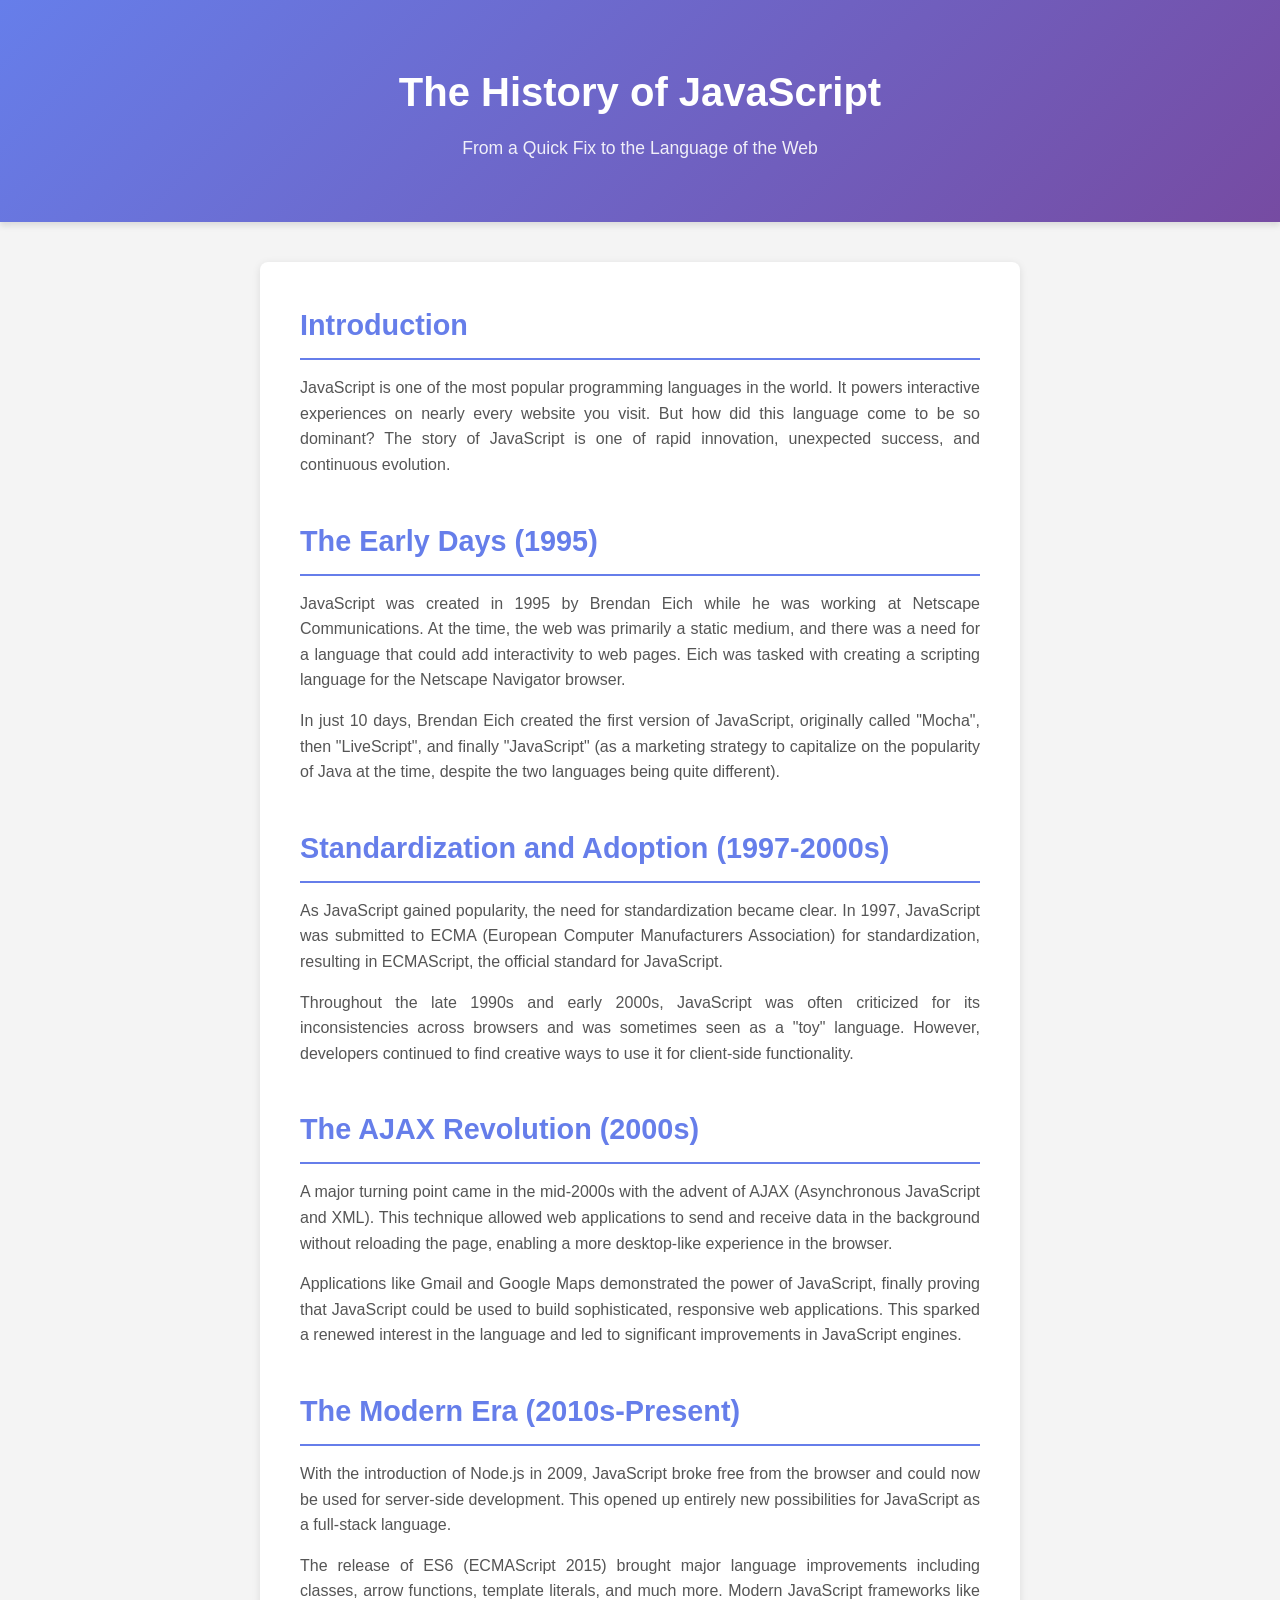
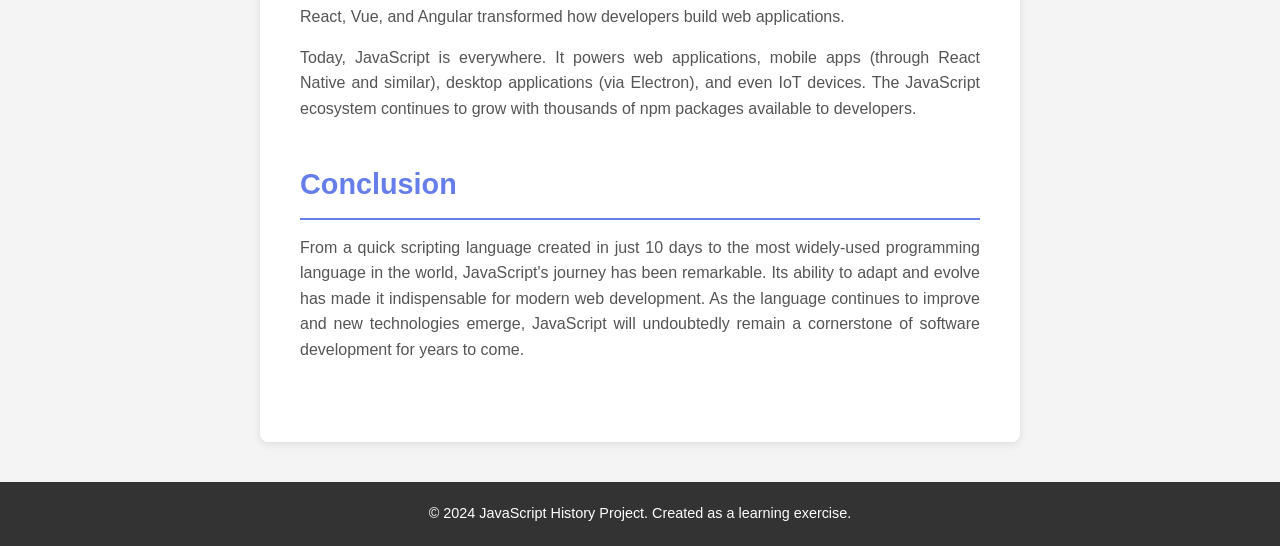
<file: 02-a_taster_of_what_is_to_come/index.html>
<!doctype html>
<html lang="en">
  <head>
    <meta charset="UTF-8" />
    <meta name="viewport" content="width=device-width, initial-scale=1.0" />
    <title>History of JavaScript</title>
    <link rel="stylesheet" href="style_website.css" />
  </head>
  <body>
    <div class="header">
      <h1>The History of JavaScript</h1>
      <p class="subtitle">From a Quick Fix to the Language of the Web</p>
    </div>

    <div class="container">
      <div class="main-content">
        <!-- Introduction Section -->
        <section>
          <h2>Introduction</h2>
          <p>
            JavaScript is one of the most popular programming languages in the
            world. It powers interactive experiences on nearly every website you
            visit. But how did this language come to be so dominant? The story
            of JavaScript is one of rapid innovation, unexpected success, and
            continuous evolution.
          </p>
        </section>

        <!-- Early Days Section -->
        <section>
          <h2>The Early Days (1995)</h2>
          <p>
            JavaScript was created in 1995 by Brendan Eich while he was working
            at Netscape Communications. At the time, the web was primarily a
            static medium, and there was a need for a language that could add
            interactivity to web pages. Eich was tasked with creating a
            scripting language for the Netscape Navigator browser.
          </p>
          <p>
            In just 10 days, Brendan Eich created the first version of
            JavaScript, originally called "Mocha", then "LiveScript", and
            finally "JavaScript" (as a marketing strategy to capitalize on the
            popularity of Java at the time, despite the two languages being
            quite different).
          </p>
        </section>

        <!-- Standardization Section -->
        <section>
          <h2>Standardization and Adoption (1997-2000s)</h2>
          <p>
            As JavaScript gained popularity, the need for standardization became
            clear. In 1997, JavaScript was submitted to ECMA (European Computer
            Manufacturers Association) for standardization, resulting in
            ECMAScript, the official standard for JavaScript.
          </p>
          <p>
            Throughout the late 1990s and early 2000s, JavaScript was often
            criticized for its inconsistencies across browsers and was sometimes
            seen as a "toy" language. However, developers continued to find
            creative ways to use it for client-side functionality.
          </p>
        </section>

        <!-- Ajax Revolution Section -->
        <section>
          <h2>The AJAX Revolution (2000s)</h2>
          <p>
            A major turning point came in the mid-2000s with the advent of AJAX
            (Asynchronous JavaScript and XML). This technique allowed web
            applications to send and receive data in the background without
            reloading the page, enabling a more desktop-like experience in the
            browser.
          </p>
          <p>
            Applications like Gmail and Google Maps demonstrated the power of
            JavaScript, finally proving that JavaScript could be used to build
            sophisticated, responsive web applications. This sparked a renewed
            interest in the language and led to significant improvements in
            JavaScript engines.
          </p>
        </section>

        <!-- Modern Era Section -->
        <section>
          <h2>The Modern Era (2010s-Present)</h2>
          <p>
            With the introduction of Node.js in 2009, JavaScript broke free from
            the browser and could now be used for server-side development. This
            opened up entirely new possibilities for JavaScript as a full-stack
            language.
          </p>
          <p>
            The release of ES6 (ECMAScript 2015) brought major language
            improvements including classes, arrow functions, template literals,
            and much more. Modern JavaScript frameworks like React, Vue, and
            Angular transformed how developers build web applications.
          </p>
          <p>
            Today, JavaScript is everywhere. It powers web applications, mobile
            apps (through React Native and similar), desktop applications (via
            Electron), and even IoT devices. The JavaScript ecosystem continues
            to grow with thousands of npm packages available to developers.
          </p>
        </section>

        <!-- Conclusion Section -->
        <section>
          <h2>Conclusion</h2>
          <p>
            From a quick scripting language created in just 10 days to the most
            widely-used programming language in the world, JavaScript's journey
            has been remarkable. Its ability to adapt and evolve has made it
            indispensable for modern web development. As the language continues
            to improve and new technologies emerge, JavaScript will undoubtedly
            remain a cornerstone of software development for years to come.
          </p>
        </section>
      </div>
    </div>

    <div class="footer">
      <p>
        &copy; 2024 JavaScript History Project. Created as a learning exercise.
      </p>
    </div>
  </body>
</html>
</file>
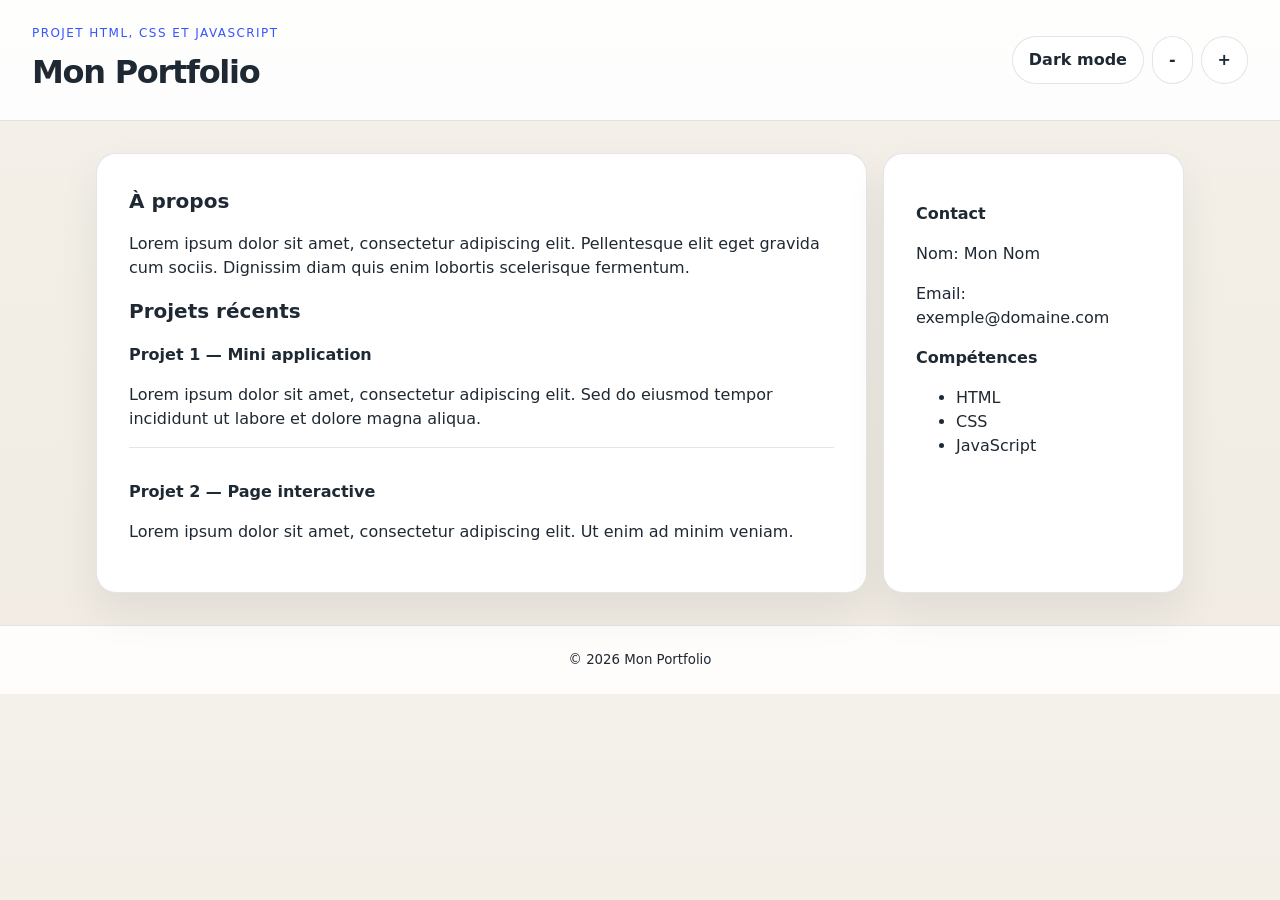
<file: 07-js_html_css_dom/portfolio.html>
<!doctype html>
<html lang="fr">
  <head>
    <meta charset="utf-8" />
    <meta name="viewport" content="width=device-width,initial-scale=1" />
    <title>Portfolio — Projet</title>
    <link rel="stylesheet" href="portfolio.css" />
  </head>
  <body>
    <header>
      <div>
        <p class="eyebrow">Projet HTML, CSS et JavaScript</p>
        <h1>Mon Portfolio</h1>
      </div>

      <div class="controls" aria-label="Contrôles d'affichage">
        <button type="button" id="theme-toggle">Dark mode</button>
        <button
          type="button"
          id="text-smaller"
          aria-label="Réduire la taille du texte"
        >
          -
        </button>
        <button
          type="button"
          id="text-larger"
          aria-label="Augmenter la taille du texte"
        >
          +
        </button>
      </div>
    </header>

    <main class="container">
      <section class="content panel">
        <h2>À propos</h2>
        <p>
          Lorem ipsum dolor sit amet, consectetur adipiscing elit. Pellentesque
          elit eget gravida cum sociis. Dignissim diam quis enim lobortis
          scelerisque fermentum.
        </p>

        <h2>Projets récents</h2>
        <article>
          <h3>Projet 1 — Mini application</h3>
          <p>
            Lorem ipsum dolor sit amet, consectetur adipiscing elit. Sed do
            eiusmod tempor incididunt ut labore et dolore magna aliqua.
          </p>
        </article>

        <article>
          <h3>Projet 2 — Page interactive</h3>
          <p>
            Lorem ipsum dolor sit amet, consectetur adipiscing elit. Ut enim ad
            minim veniam.
          </p>
        </article>
      </section>

      <aside class="sidebar panel">
        <h3>Contact</h3>
        <p>Nom: Mon Nom</p>
        <p>Email: exemple@domaine.com</p>

        <h3>Compétences</h3>
        <ul>
          <li>HTML</li>
          <li>CSS</li>
          <li>JavaScript</li>
        </ul>
      </aside>
    </main>

    <footer>
      <small>© <span id="year"></span> Mon Portfolio</small>
    </footer>

    <script src="portfolio.js"></script>
  </body>
</html>
</file>
<file: 02-a_taster_of_what_is_to_come/style_website.css>
/* General Styles */
* {
  margin: 0;
  padding: 0;
  box-sizing: border-box;
}

body {
  font-family: "Segoe UI", Tahoma, Geneva, Verdana, sans-serif;
  line-height: 1.6;
  color: #333;
  background-color: #f4f4f4;
}

/* Header Styles */
.header {
  background: linear-gradient(135deg, #667eea 0%, #764ba2 100%);
  color: white;
  padding: 60px 20px;
  text-align: center;
  box-shadow: 0 4px 6px rgba(0, 0, 0, 0.1);
}

.header h1 {
  font-size: 2.5rem;
  margin-bottom: 10px;
  font-weight: 700;
}

.header .subtitle {
  font-size: 1.1rem;
  font-weight: 300;
  opacity: 0.9;
}

/* Container and Main Content */
.container {
  max-width: 800px;
  margin: 40px auto;
  padding: 0 20px;
}

.main-content {
  background: white;
  padding: 40px;
  border-radius: 8px;
  box-shadow: 0 2px 8px rgba(0, 0, 0, 0.1);
}

/* Section Styles */
section {
  margin-bottom: 40px;
}

section h2 {
  color: #667eea;
  font-size: 1.8rem;
  margin-bottom: 15px;
  border-bottom: 2px solid #667eea;
  padding-bottom: 10px;
}

section p {
  margin-bottom: 15px;
  text-align: justify;
  color: #555;
}

section p:last-child {
  margin-bottom: 0;
}

/* Footer Styles */
.footer {
  background-color: #333;
  color: white;
  text-align: center;
  padding: 20px;
  margin-top: 40px;
  font-size: 0.9rem;
}

.footer p {
  margin: 0;
}

/* Responsive Design */
@media (max-width: 768px) {
  .header h1 {
    font-size: 1.8rem;
  }

  .header .subtitle {
    font-size: 1rem;
  }

  .main-content {
    padding: 20px;
  }

  section h2 {
    font-size: 1.4rem;
  }

  .container {
    margin: 20px auto;
  }
}
</file>
<file: 07-js_html_css_dom/portfolio.css>
html {
  font-size: 16px;
  --base-bg: #f4f1ea;
  --base-text: #1f2933;
  --surface: #ffffff;
  --surface-alt: #f1ebe2;
  --border: rgba(31, 41, 51, 0.12);
  --accent: #3654ff;
  --shadow: 0 1.25rem 2.5rem rgba(24, 34, 48, 0.08);
}

body[data-theme="dark"] {
  --base-bg: #0f1720;
  --base-text: #e6edf3;
  --surface: #18212d;
  --surface-alt: #121a24;
  --border: rgba(230, 237, 243, 0.12);
  --accent: #8ab4ff;
  --shadow: 0 1.25rem 2.5rem rgba(0, 0, 0, 0.35);
}

body {
  margin: 0;
  font-family:
    "Segoe UI",
    system-ui,
    -apple-system,
    sans-serif;
  background: linear-gradient(
    180deg,
    var(--base-bg) 0%,
    var(--surface-alt) 100%
  );
  color: var(--base-text);
  line-height: 1.5;
  font-size: 1rem;
}

header,
footer {
  background: color-mix(in srgb, var(--surface) 90%, transparent);
  border-bottom: 1px solid var(--border);
  padding: 1.5rem 2rem;
}

header {
  display: flex;
  justify-content: space-between;
  align-items: center;
  gap: 1rem;
}

header h1 {
  margin: 0;
  font-size: 2rem;
  letter-spacing: -0.04em;
}

.eyebrow {
  margin: 0 0 0.35rem;
  text-transform: uppercase;
  letter-spacing: 0.12em;
  font-size: 0.75rem;
  color: var(--accent);
}

.controls {
  display: flex;
  gap: 0.5rem;
  flex-wrap: wrap;
}

button {
  border: 1px solid var(--border);
  background: var(--surface);
  color: var(--base-text);
  border-radius: 999px;
  padding: 0.7rem 1rem;
  font: inherit;
  font-weight: 600;
  cursor: pointer;
}

button:hover {
  border-color: var(--accent);
}

button:focus-visible {
  outline: 0.2rem solid color-mix(in srgb, var(--accent) 60%, transparent);
  outline-offset: 0.15rem;
}

.container {
  display: flex;
  gap: 1rem;
  padding: 2rem;
  max-width: 72rem;
  margin: 0 auto;
  box-sizing: border-box;
}

.panel {
  background: var(--surface);
  border: 1px solid var(--border);
  border-radius: 1.25rem;
  box-shadow: var(--shadow);
}

.content {
  flex: 3;
  padding: 2rem;
}

.sidebar {
  flex: 1;
  padding: 2rem;
}

h2 {
  font-size: 1.25rem;
  margin-top: 0;
}

h3 {
  font-size: 1rem;
  margin-bottom: 0.5rem;
}

p,
li {
  font-size: 1rem;
}

article {
  padding-top: 1rem;
  border-top: 1px solid var(--border);
}

article:first-of-type {
  border-top: 0;
  padding-top: 0;
}

footer {
  border-bottom: 0;
  border-top: 1px solid var(--border);
}

footer small {
  display: block;
  text-align: center;
}

@media (max-width: 720px) {
  header {
    flex-direction: column;
    align-items: flex-start;
  }

  .container {
    flex-direction: column;
  }

  .content,
  .sidebar {
    padding: 1.5rem;
  }
}
</file>
